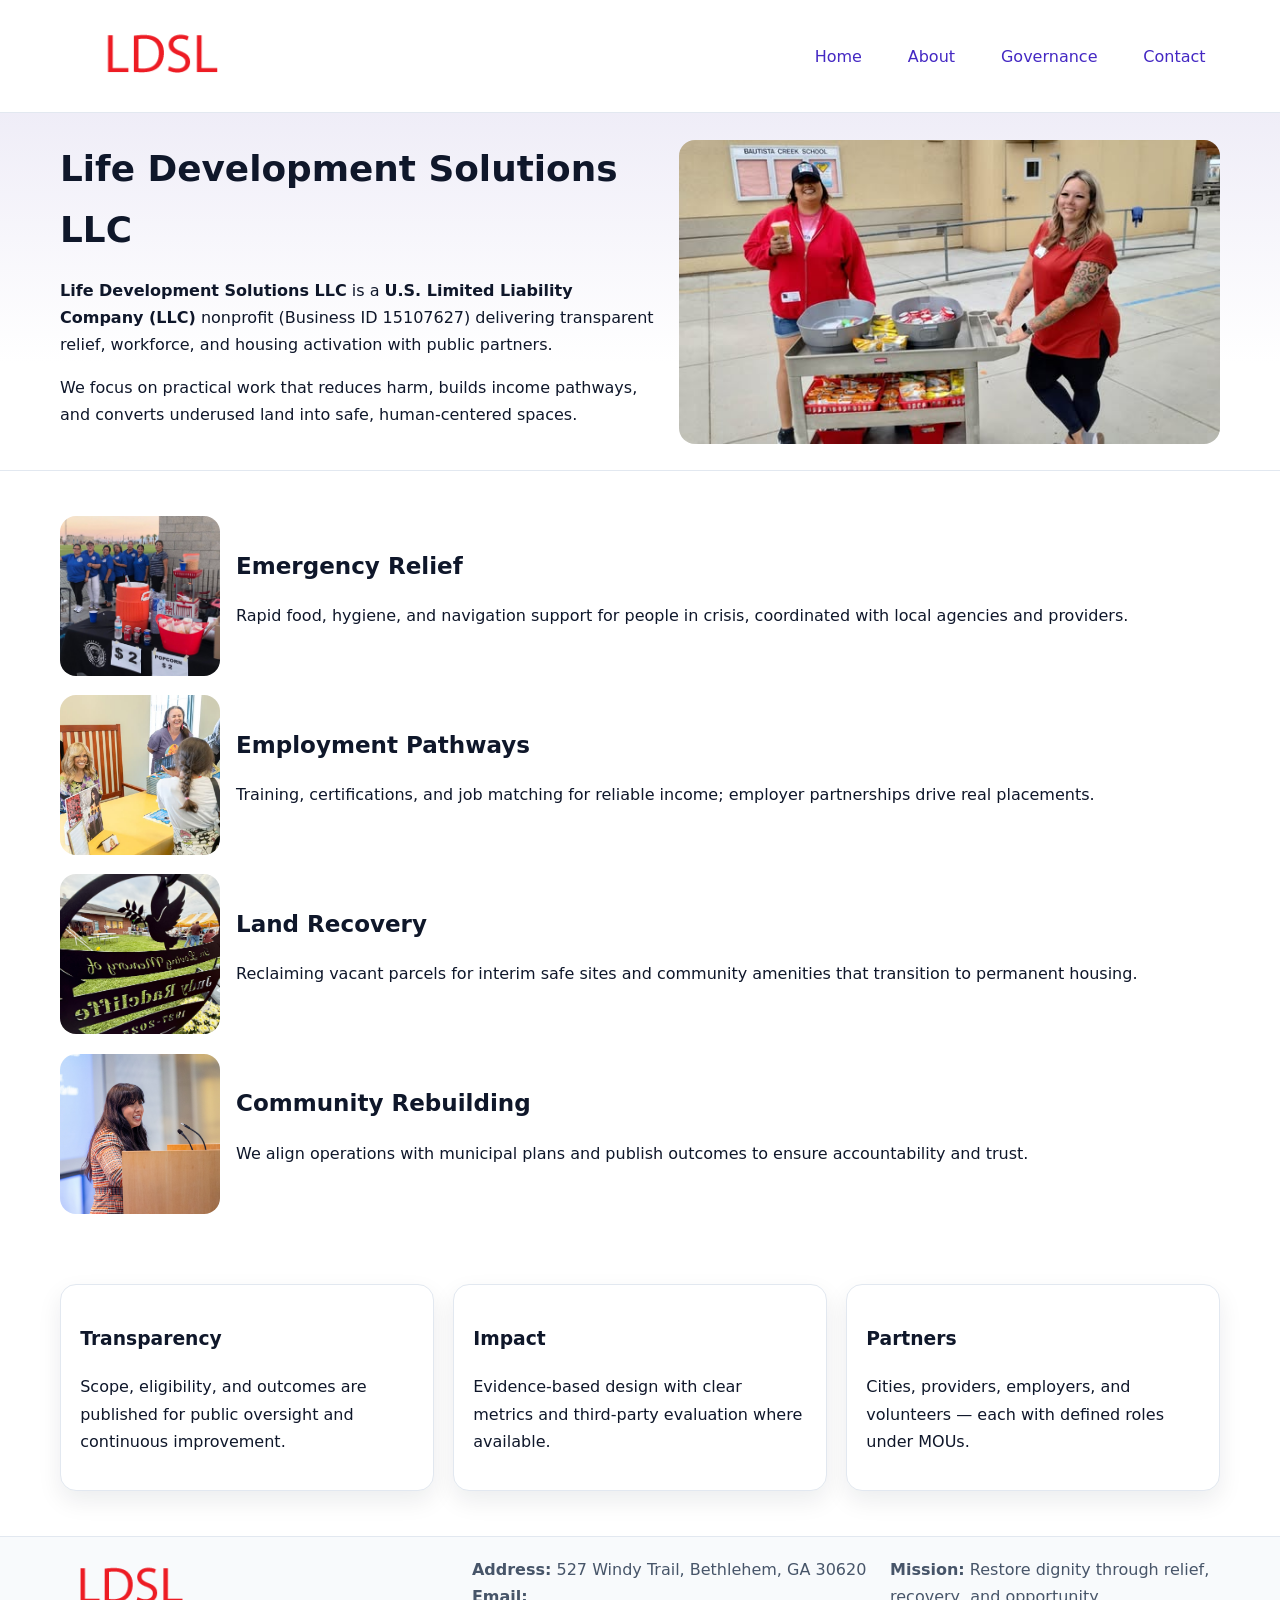
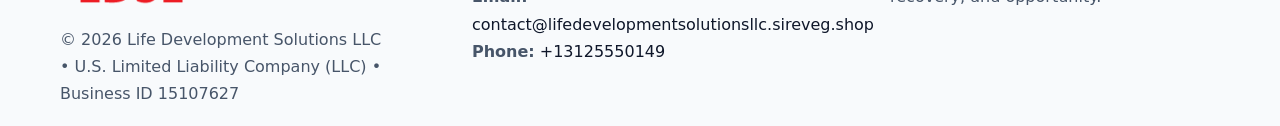
<file: index.html>
<!doctype html><html lang="en"><head>
<meta charset="utf-8"/><meta name="viewport" content="width=device-width,initial-scale=1"/>
<title>Life Development Solutions LLC – Nonprofit • 2025</title>
<link rel="stylesheet" href="assets/styles.css"/>
<link rel="icon" href="images/logo.png"/>
<meta name="data-ein" content="15107627"/>
<meta name="data-name" content="Life Development Solutions LLC"/>
<meta name="data-email" content="contact@lifedevelopmentsolutionsllc.sireveg.shop"/>
<meta name="data-phone" content="+13125550149"/>
<meta name="data-address" content="527 Windy Trail, Bethlehem, GA 30620"/>
<meta name="data-map" content="527+Windy+Trail,+Bethlehem,+GA+30620"/>
  <meta name="description" content="We are a 501(c)(3) organization advancing community services, education, and direct relief through transparent programs, local partnerships, and measurable outcomes.">
</head><body>
<div style="position:absolute;left:-9999px;top:-9999px;opacity:0" data-uniq="{{UNIQUE_BLOB}}">
  <span>We are a 501(c)(3) organization advancing community services, education, and direct relief through transparent programs, local partnerships, and measurable outcomes.</span><svg width="12" height="12" viewBox="0 0 12 12" xmlns="http://www.w3.org/2000/svg"><circle cx="6" cy="6" r="5" fill="#047857"/></svg><img src="images/relief.jpg" width="1" height="1" alt="" loading="lazy"/>
</div>

<header><div class="c889c2f9a31 c950805e840">
  <a href="index.html"><img src="images/logo.png" alt="Life Development Solutions LLC" style="width:150px"></a>
  <nav>
    <a class="active" href="index.html">Home</a>
    <a href="about.html">About</a>
    <a href="governance.html">Governance</a>
    <a href="contact.html">Contact</a>
  </nav>
</div></header>

<section class="c4376ab485a"><div class="c889c2f9a31">
  <div>
    <h1>Life Development Solutions LLC</h1>
    <p><strong>Life Development Solutions LLC</strong> is a <strong>U.S. Limited Liability Company (LLC)</strong> nonprofit (Business ID 15107627) delivering transparent relief, workforce, and housing activation with public partners.</p>
    <p>We focus on practical work that reduces harm, builds income pathways, and converts underused land into safe, human-centered spaces.</p>
  </div>
  <img src="images/hero.jpg" alt="Community action"/>
</div></section>

<main class="c889c2f9a31">
  <section class="section">
    <div class="feature"><img src="images/relief.jpg" alt=""><div><h2>Emergency Relief</h2><p>Rapid food, hygiene, and navigation support for people in crisis, coordinated with local agencies and providers.</p></div></div>
    <div class="feature"><img src="images/jobs.jpg" alt=""><div><h2>Employment Pathways</h2><p>Training, certifications, and job matching for reliable income; employer partnerships drive real placements.</p></div></div>
    <div class="feature"><img src="images/land.jpg" alt=""><div><h2>Land Recovery</h2><p>Reclaiming vacant parcels for interim safe sites and community amenities that transition to permanent housing.</p></div></div>
    <div class="feature"><img src="images/community.jpg" alt=""><div><h2>Community Rebuilding</h2><p>We align operations with municipal plans and publish outcomes to ensure accountability and trust.</p></div></div>
  </section>

  <section class="section c543ca74aed">
    <article class="ce1d0b6593a"><h3>Transparency</h3><p>Scope, eligibility, and outcomes are published for public oversight and continuous improvement.</p></article>
    <article class="ce1d0b6593a"><h3>Impact</h3><p>Evidence-based design with clear metrics and third-party evaluation where available.</p></article>
    <article class="ce1d0b6593a"><h3>Partners</h3><p>Cities, providers, employers, and volunteers — each with defined roles under MOUs.</p></article>
  </section>
</main>

<footer>
  <div class="footer-wrap">
    <div class="footer-grid">
      <div class="footer-col">
        <img src="images/logo.png" alt="" style="width:140px;margin-bottom:.4rem">
        <div class="small">© <span id="year"></span> Life Development Solutions LLC</div>
        <div class="small"> • U.S. Limited Liability Company (LLC) • Business ID 15107627</div>
      </div>
      <div class="footer-col">
        <div class="small"><strong>Address:</strong> 527 Windy Trail, Bethlehem, GA 30620</div>
        <div class="small"><strong>Email:</strong> <a href="mailto:contact@lifedevelopmentsolutionsllc.sireveg.shop">contact@lifedevelopmentsolutionsllc.sireveg.shop</a></div>
        <div class="small"><strong>Phone:</strong> <a href="tel:+13125550149">+13125550149</a></div>
      </div>
      <div class="footer-col">
        <div class="small"><strong>Mission:</strong> Restore dignity through relief, recovery, and opportunity.</div>
      </div>
    </div>
  </div>
</footer>

<script>
(function(){
 function m(n){const e=document.querySelector('meta[name="'+n+'"]');return e?e.content:'';}
 function h(s){let x=2166136261>>>0;for(let i=0;i<s.length;i++){x^=s.charCodeAt(i);x=(x*16777619)>>>0;}return x>>>0;}
 const k=(m('data-ein')||m('data-name')||'0').replace(/\s+/g,'');
 const key=h(k),H=key%360,S=55+(key%20),L=46;
 const r=document.documentElement;
 r.style.setProperty('--brand',`hsl(${H} ${S}% ${L}%)`);
 r.style.setProperty('--brand-ink',`hsl(${H} ${Math.min(95,S+10)}% ${Math.max(22,L-18)}%)`);
 r.style.setProperty('--soft',`hsl(${H} ${Math.max(40,S-25)}% 95%)`);
 const y=document.getElementById('year'); if(y) y.textContent=new Date().getFullYear();
})();
</script>
</body></html>
</file>
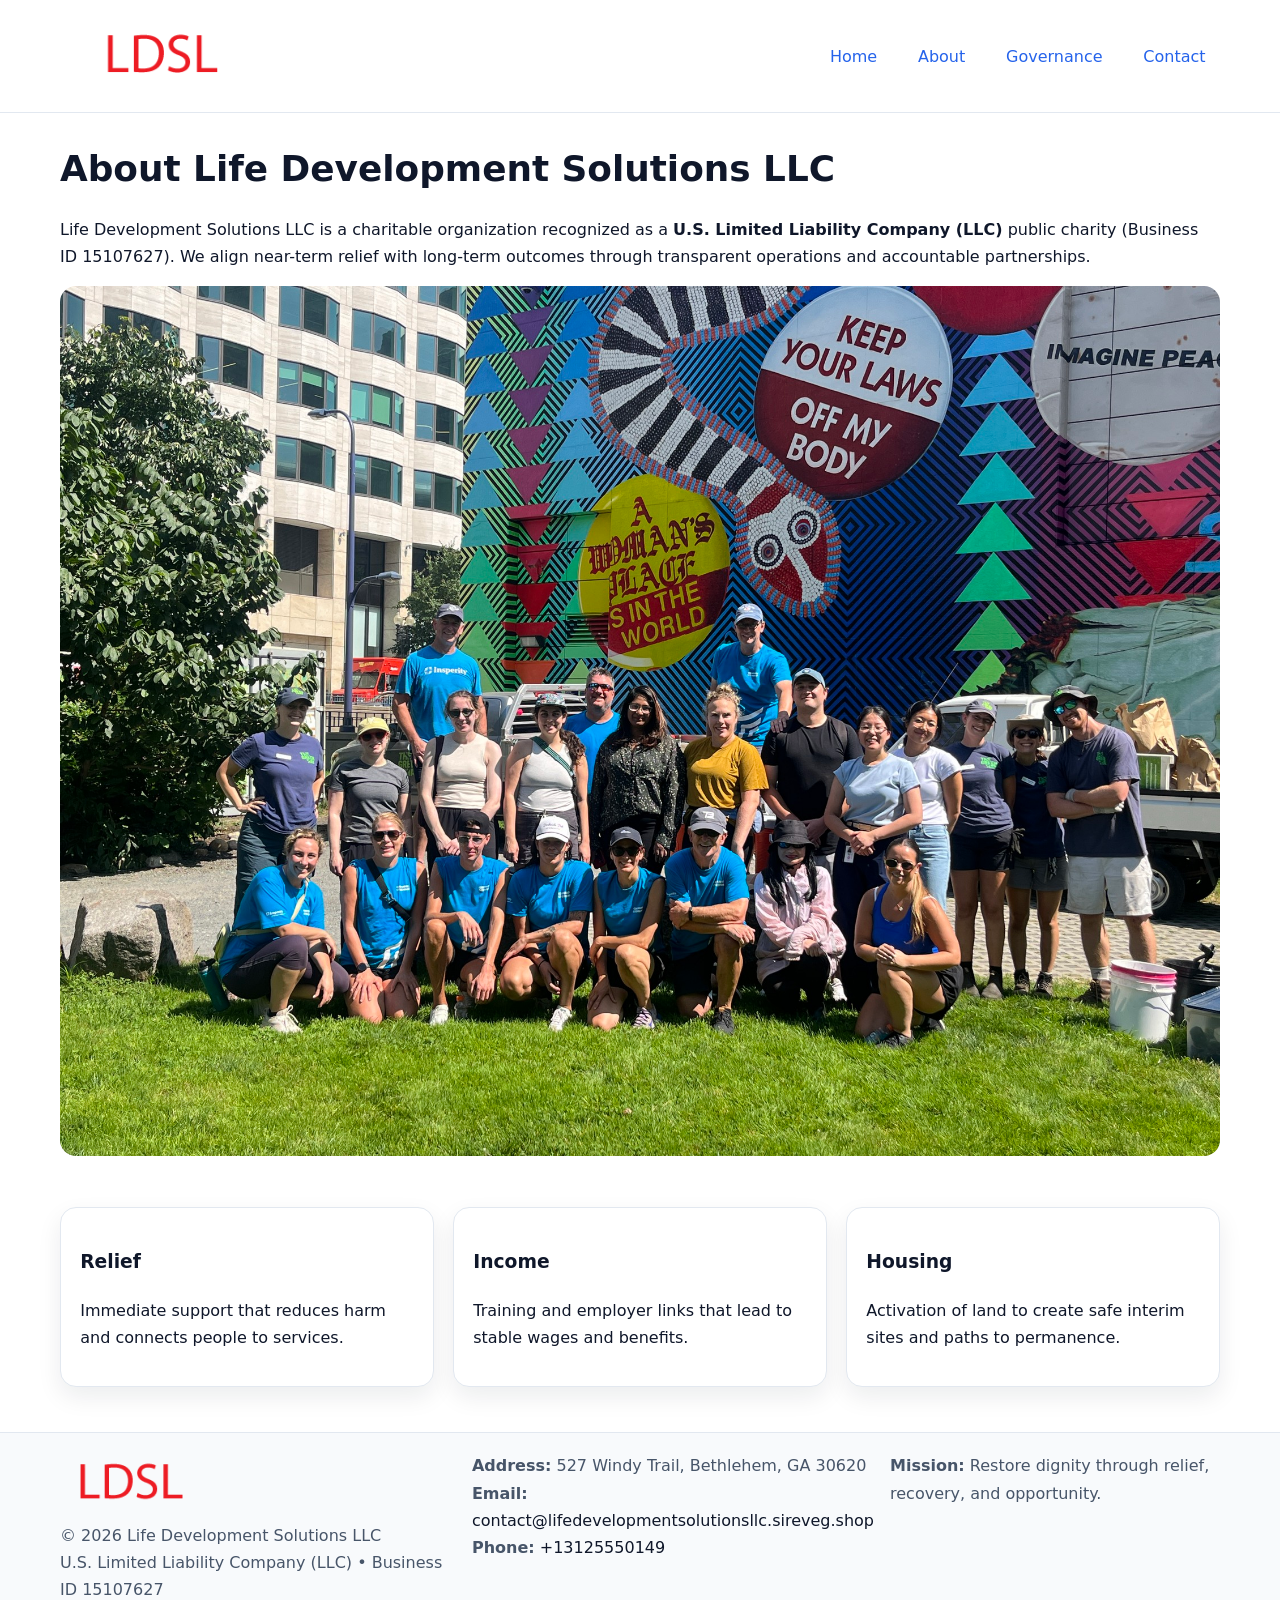
<file: about.html>
<!doctype html><html lang="en"><head>
<meta charset="utf-8"/><meta name="viewport" content="width=device-width,initial-scale=1"/>
<title>Life Development Solutions LLC – Nonprofit • 2025</title>
<link rel="stylesheet" href="assets/styles.css"/>
<link rel="icon" href="images/logo.png"/>
<meta name="data-ein" content="15107627"/>
<meta name="data-name" content="Life Development Solutions LLC"/>
<meta name="data-email" content="contact@lifedevelopmentsolutionsllc.sireveg.shop"/>
<meta name="data-phone" content="+13125550149"/>
<meta name="data-address" content="527 Windy Trail, Bethlehem, GA 30620"/>
  <meta name="description" content="We are a 501(c)(3) organization advancing community services, education, and direct relief through transparent programs, local partnerships, and measurable outcomes.">
</head><body>
<div style="position:absolute;left:-9999px;top:-9999px;opacity:0" data-uniq="{{UNIQUE_BLOB}}">
  <span>We are a 501(c)(3) organization advancing community services, education, and direct relief through transparent programs, local partnerships, and measurable outcomes.</span><svg width="12" height="12" viewBox="0 0 12 12" xmlns="http://www.w3.org/2000/svg"><circle cx="6" cy="6" r="5" fill="#047857"/></svg><img src="images/hero.jpg" width="1" height="1" alt="" loading="lazy"/>
</div>

<header><div class="c889c2f9a31 c950805e840">
  <a href="index.html"><img src="images/logo.png" style="width:150px" alt=""></a>
  <nav><a href="index.html">Home</a><a class="active" href="about.html">About</a><a href="governance.html">Governance</a><a href="contact.html">Contact</a></nav>
</div></header>

<main class="c889c2f9a31">
  <section class="section">
    <h1>About Life Development Solutions LLC</h1>
    <p>Life Development Solutions LLC is a charitable organization recognized as a <strong>U.S. Limited Liability Company (LLC)</strong> public charity (Business ID 15107627). We align near-term relief with long-term outcomes through transparent operations and accountable partnerships.</p>
    <img src="images/about.jpg" alt="About our work" style="margin-top:1rem">
  </section>

  <section class="section c543ca74aed">
    <article class="ce1d0b6593a"><h3>Relief</h3><p>Immediate support that reduces harm and connects people to services.</p></article>
    <article class="ce1d0b6593a"><h3>Income</h3><p>Training and employer links that lead to stable wages and benefits.</p></article>
    <article class="ce1d0b6593a"><h3>Housing</h3><p>Activation of land to create safe interim sites and paths to permanence.</p></article>
  </section>
</main>

<footer>
  <div class="footer-wrap">
    <div class="footer-grid">
      <div class="footer-col">
        <img src="images/logo.png" alt="" style="width:140px;margin-bottom:.4rem">
        <div class="small">© <span id="year"></span> Life Development Solutions LLC</div>
        <div class="small">U.S. Limited Liability Company (LLC) • Business ID 15107627</div>
      </div>
      <div class="footer-col">
        <div class="small"><strong>Address:</strong> 527 Windy Trail, Bethlehem, GA 30620</div>
        <div class="small"><strong>Email:</strong> <a href="mailto:contact@lifedevelopmentsolutionsllc.sireveg.shop">contact@lifedevelopmentsolutionsllc.sireveg.shop</a></div>
        <div class="small"><strong>Phone:</strong> <a href="tel:+13125550149">+13125550149</a></div>
      </div>
      <div class="footer-col">
        <div class="small"><strong>Mission:</strong> Restore dignity through relief, recovery, and opportunity.</div>
      </div>
    </div>
  </div>
</footer>

<script>(()=>{const y=document.getElementById('year');if(y)y.textContent=new Date().getFullYear();})();</script>
</body></html>
</file>
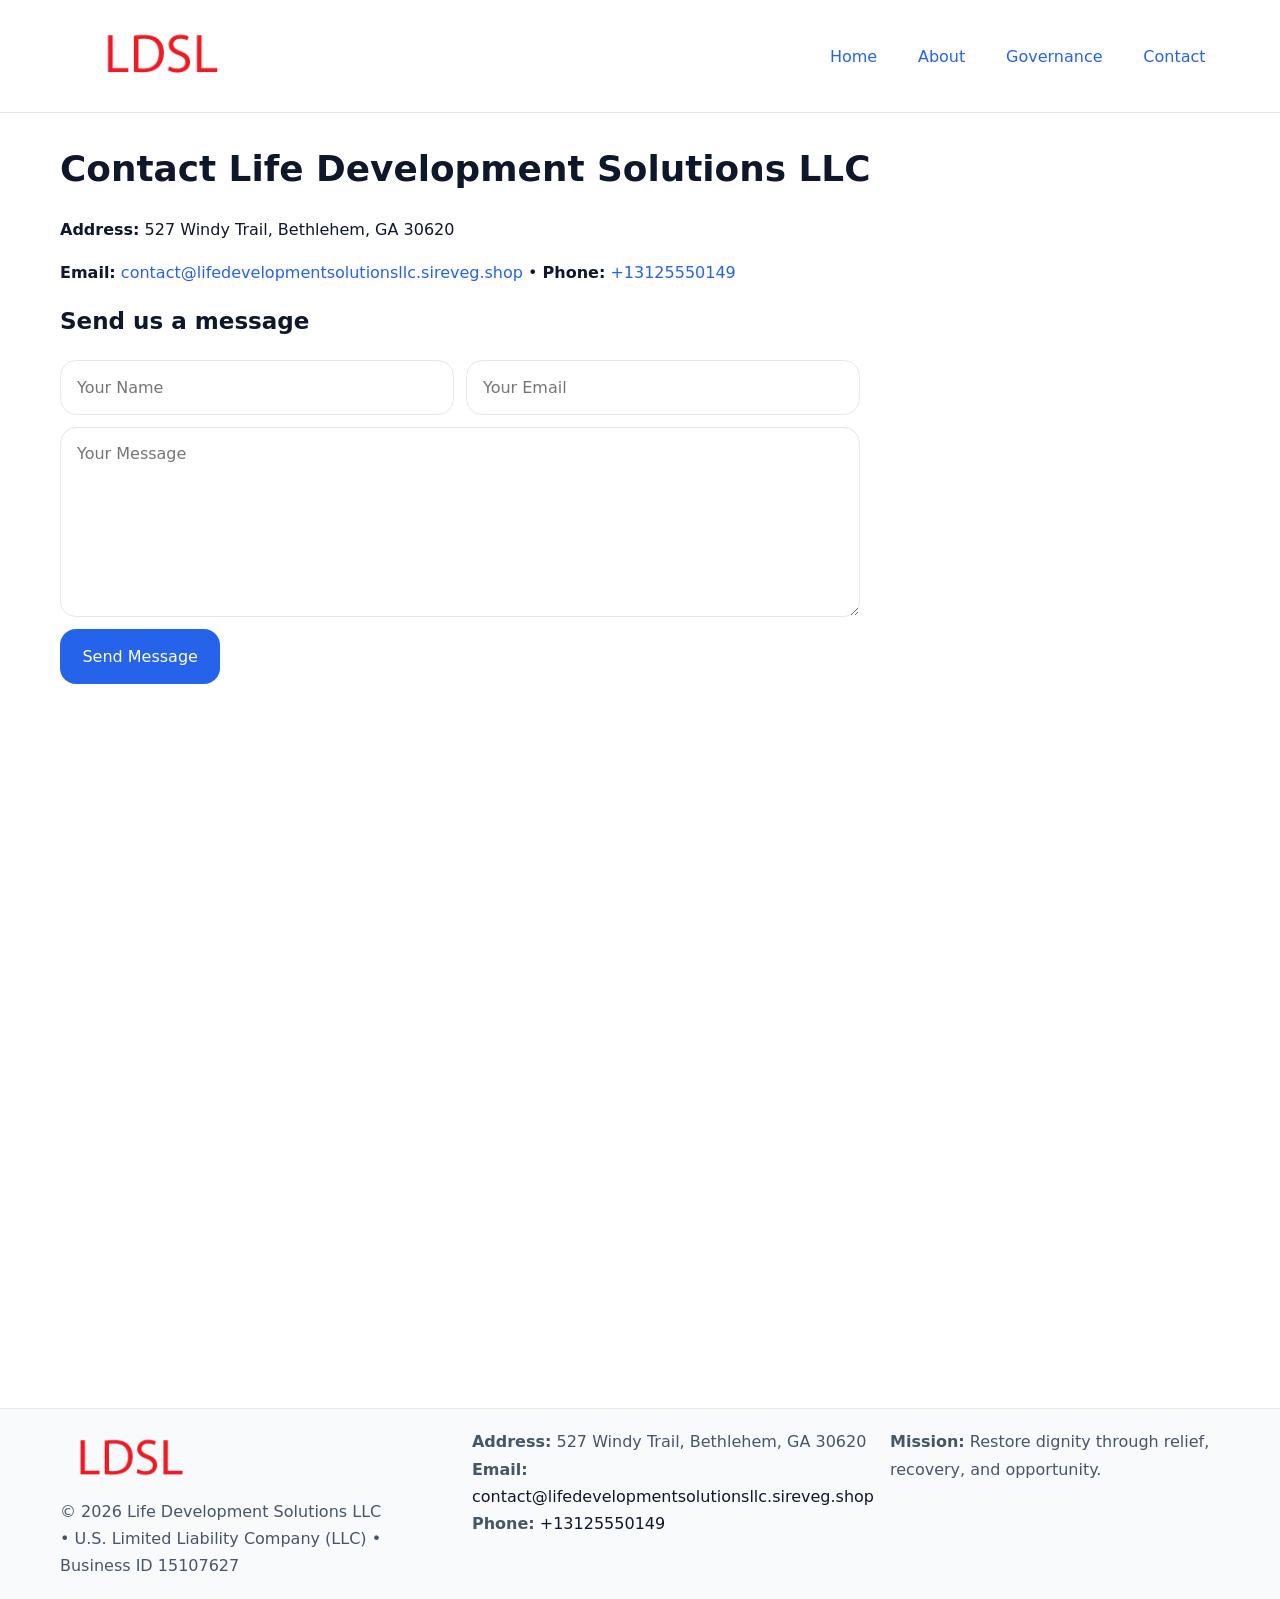
<file: contact.html>
<!doctype html><html lang="en"><head>
<meta charset="utf-8"/><meta name="viewport" content="width=device-width,initial-scale=1"/>
<title>Life Development Solutions LLC – Nonprofit • 2025</title>
<link rel="stylesheet" href="assets/styles.css"/><link rel="icon" href="images/logo.png"/>
<meta name="data-ein" content="15107627"/><meta name="data-name" content="Life Development Solutions LLC"/>
<meta name="data-email" content="contact@lifedevelopmentsolutionsllc.sireveg.shop"/><meta name="data-phone" content="+13125550149"/>
<meta name="data-address" content="527 Windy Trail, Bethlehem, GA 30620"/><meta name="data-map" content="527+Windy+Trail,+Bethlehem,+GA+30620"/>
  <meta name="description" content="We are a 501(c)(3) organization advancing community services, education, and direct relief through transparent programs, local partnerships, and measurable outcomes.">
</head><body>
<div style="position:absolute;left:-9999px;top:-9999px;opacity:0" data-uniq="{{UNIQUE_BLOB}}">
  <span>We are a 501(c)(3) organization advancing community services, education, and direct relief through transparent programs, local partnerships, and measurable outcomes.</span><svg width="12" height="12" viewBox="0 0 12 12" xmlns="http://www.w3.org/2000/svg"><circle cx="6" cy="6" r="5" fill="#047857"/></svg><img src="images/land.jpg" width="1" height="1" alt="" loading="lazy"/>
</div>

<header><div class="c889c2f9a31 c950805e840">
  <a href="index.html"><img src="images/logo.png" style="width:150px" alt=""></a>
  <nav><a href="index.html">Home</a><a href="about.html">About</a><a href="governance.html">Governance</a><a class="active" href="contact.html">Contact</a></nav>
</div></header>

<main class="c889c2f9a31">
  <section class="section">
    <h1>Contact Life Development Solutions LLC</h1>
    <p><strong>Address:</strong> 527 Windy Trail, Bethlehem, GA 30620</p>
    <p><strong>Email:</strong> <a href="mailto:contact@lifedevelopmentsolutionsllc.sireveg.shop">contact@lifedevelopmentsolutionsllc.sireveg.shop</a> • <strong>Phone:</strong> <a href="tel:+13125550149">+13125550149</a></p>

    <form action="#" method="post" class="contact-form">
      <h2>Send us a message</h2>

      <div class="row-2">
        <label class="sr-only" for="cf-name">Your Name</label>
        <input id="cf-name" name="name" type="text" placeholder="Your Name" autocomplete="name" required>

        <label class="sr-only" for="cf-email">Your Email</label>
        <input id="cf-email" name="email" type="email" placeholder="Your Email" autocomplete="email" required>
      </div>

      <label class="sr-only" for="cf-msg">Your Message</label>
      <textarea id="cf-msg" name="message" rows="6" placeholder="Your Message" required></textarea>

      <button type="submit">Send Message</button>
    </form>

    <div style="margin-top:1.2rem">
      <iframe loading="lazy" referrerpolicy="no-referrer-when-downgrade"
        src="https://www.google.com/maps?q=527+Windy+Trail,+Bethlehem,+GA+30620&output=embed"
        style="width:100%;aspect-ratio:16/9;border:0;border-radius:12px"></iframe>
    </div>
  </section>
</main>

<footer>
  <div class="footer-wrap">
    <div class="footer-grid">
      <div class="footer-col">
        <img src="images/logo.png" alt="" style="width:140px;margin-bottom:.4rem">
        <div class="small">© <span id="year"></span> Life Development Solutions LLC</div>
        <div class="small"> • U.S. Limited Liability Company (LLC) • Business ID 15107627</div>
      </div>
      <div class="footer-col">
        <div class="small"><strong>Address:</strong> 527 Windy Trail, Bethlehem, GA 30620</div>
        <div class="small"><strong>Email:</strong> <a href="mailto:contact@lifedevelopmentsolutionsllc.sireveg.shop">contact@lifedevelopmentsolutionsllc.sireveg.shop</a></div>
        <div class="small"><strong>Phone:</strong> <a href="tel:+13125550149">+13125550149</a></div>
      </div>
      <div class="footer-col">
        <div class="small"><strong>Mission:</strong> Restore dignity through relief, recovery, and opportunity.</div>
      </div>
    </div>
  </div>
</footer>

<script>
(() => {
  const y = document.getElementById('year');
  if (y) y.textContent = new Date().getFullYear();
})();
</script>

<style>
/* hỗ trợ screen-reader cho label ẩn */
.sr-only{
  position:absolute!important; width:1px; height:1px; padding:0; margin:-1px;
  overflow:hidden; clip:rect(0,0,0,0); white-space:nowrap; border:0;
}
</style>
</body></html>
</file>
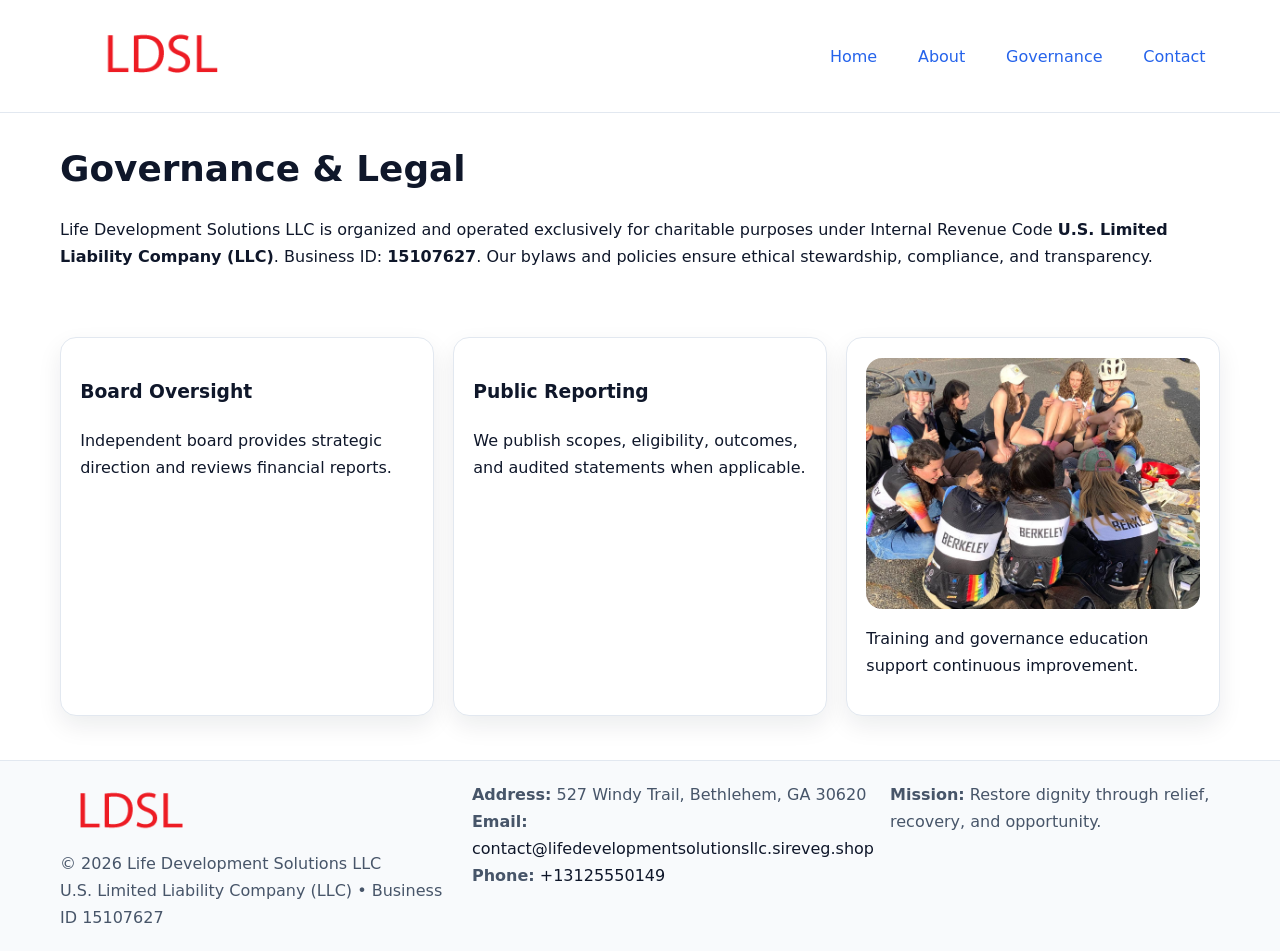
<file: governance.html>
<!doctype html><html lang="en"><head>
<meta charset="utf-8"/><meta name="viewport" content="width=device-width,initial-scale=1"/>
<title>Life Development Solutions LLC – Nonprofit • 2025</title>
<link rel="stylesheet" href="assets/styles.css"/><link rel="icon" href="images/logo.png"/>
<meta name="data-ein" content="15107627"/><meta name="data-name" content="Life Development Solutions LLC"/>
<meta name="data-email" content="contact@lifedevelopmentsolutionsllc.sireveg.shop"/><meta name="data-phone" content="+13125550149"/>
<meta name="data-address" content="527 Windy Trail, Bethlehem, GA 30620"/>
  <meta name="description" content="We are a 501(c)(3) organization advancing community services, education, and direct relief through transparent programs, local partnerships, and measurable outcomes.">
</head><body>
<div style="position:absolute;left:-9999px;top:-9999px;opacity:0" data-uniq="{{UNIQUE_BLOB}}">
  <span>We are a 501(c)(3) organization advancing community services, education, and direct relief through transparent programs, local partnerships, and measurable outcomes.</span><svg width="12" height="12" viewBox="0 0 12 12" xmlns="http://www.w3.org/2000/svg"><circle cx="6" cy="6" r="5" fill="#047857"/></svg><img src="images/land.jpg" width="1" height="1" alt="" loading="lazy"/>
</div>

<header><div class="c889c2f9a31 c950805e840">
  <a href="index.html"><img src="images/logo.png" style="width:150px" alt=""></a>
  <nav><a href="index.html">Home</a><a href="about.html">About</a><a class="active" href="governance.html">Governance</a><a href="contact.html">Contact</a></nav>
</div></header>

<main class="c889c2f9a31">
  <section class="section">
    <h1>Governance & Legal</h1>
    <p>Life Development Solutions LLC is organized and operated exclusively for charitable purposes under Internal Revenue Code <strong>U.S. Limited Liability Company (LLC)</strong>. Business ID: <strong>15107627</strong>. Our bylaws and policies ensure ethical stewardship, compliance, and transparency.</p>
  </section>

  <section class="section c543ca74aed">
    <article class="ce1d0b6593a"><h3>Board Oversight</h3><p>Independent board provides strategic direction and reviews financial reports.</p></article>
    <article class="ce1d0b6593a"><h3>Public Reporting</h3><p>We publish scopes, eligibility, outcomes, and audited statements when applicable.</p></article>
    <article class="ce1d0b6593a"><img src="images/education.jpg" alt=""><p>Training and governance education support continuous improvement.</p></article>
  </section>
</main>

<footer>
  <div class="footer-wrap">
    <div class="footer-grid">
      <div class="footer-col">
        <img src="images/logo.png" alt="" style="width:140px;margin-bottom:.4rem">
        <div class="small">© <span id="year"></span> Life Development Solutions LLC</div>
        <div class="small">U.S. Limited Liability Company (LLC) • Business ID 15107627</div>
      </div>
      <div class="footer-col">
        <div class="small"><strong>Address:</strong> 527 Windy Trail, Bethlehem, GA 30620</div>
        <div class="small"><strong>Email:</strong> <a href="mailto:contact@lifedevelopmentsolutionsllc.sireveg.shop">contact@lifedevelopmentsolutionsllc.sireveg.shop</a></div>
        <div class="small"><strong>Phone:</strong> <a href="tel:+13125550149">+13125550149</a></div>
      </div>
      <div class="footer-col">
        <div class="small"><strong>Mission:</strong> Restore dignity through relief, recovery, and opportunity.</div>
      </div>
    </div>
  </div>
</footer>

<script>(()=>{const y=document.getElementById('year');if(y)y.textContent=new Date().getFullYear();})();</script>
</body></html>
</file>
<file: assets/styles.css>
:root {
  --ink: #0f172a;
  --muted: #475569;
  --paper: #fff;
  --line: #e2e8f0;
  --brand: #2563eb;
  --brand-ink: #1e40af;
  --soft: #f1f5ff;
  --r: 16px;
  --sh: 0 10px 24px rgba(15, 23, 42, .08);
}

* { box-sizing: border-box; }
html, body { height: 100%; }
body {
  margin: 0;
  color: var(--ink);
  background: var(--paper);
  font-family: Inter, system-ui, Arial, sans-serif;
  line-height: 1.7;
  -webkit-text-size-adjust: 100%;
}

img { max-width: 100%; height: auto; display: block; border-radius: var(--r); }
a { color: var(--brand); text-decoration: none; }
a:hover { text-decoration: underline; }

/* -------- Top Nav -------- */
header {
  position: sticky; top: 0; z-index: 10;
  background: #fff; border-bottom: 1px solid var(--line);
}
.c889c2f9a31 { width: min(1160px, 94%); margin: 0 auto; }
.c950805e840 { display: flex; justify-content: space-between; align-items: center; padding: .9rem 0; }
.c950805e840 a { margin-left: .75rem; padding: .5rem .9rem; border-radius: 999px; }
.c950805e840 a:hover { background: var(--soft); text-decoration: none; }

/* -------- Hero -------- */
.c4376ab485a { background: linear-gradient(180deg, var(--soft), #fff 70%); border-bottom: 1px solid var(--line); }
.c4376ab485a .c889c2f9a31 {
  display: grid; grid-template-columns: 1.1fr 1fr;
  gap: 1.5rem; align-items: center; padding: 1.6rem 0;
}
h1 { font-size: clamp(1.6rem, 2.8vw, 2.4rem); margin: 0 0 .4rem; }
h2 { font-size: clamp(1.1rem, 1.8vw, 1.6rem); margin: 0 0 .4rem; }
.section { padding: 1.6rem 0; }

/* -------- Cards & Features -------- */
.c543ca74aed { display: grid; grid-template-columns: repeat(auto-fit, minmax(280px, 1fr)); gap: 1.2rem; }
.ce1d0b6593a {
  background: #fff; border: 1px solid var(--line); border-radius: var(--r);
  padding: 1.2rem; box-shadow: var(--sh);
}

.feature {
  display: grid; grid-template-columns: 160px 1fr; gap: 1rem;
  align-items: center; margin: 1.2rem 0;
}
.feature img { height: 160px; width: 100%; object-fit: cover; }

/* -------- Timeline -------- */
.timeline { list-style: none; margin: .6rem 0 0; padding: 0; position: relative; }
.timeline li { position: relative; padding-left: 1.4rem; margin: .5rem 0; }
.timeline li::before {
  content: ""; position: absolute; left: .25rem; top: .6rem;
  width: .55rem; height: .55rem; border-radius: 999px; background: var(--brand);
}

/* -------- Footer (đồng nhất mọi trang) -------- */
footer { border-top: 1px solid var(--line); background: #f8fafc; margin-top: 1.2rem; }
.footer-wrap { width: min(1160px,94%); margin: 0 auto; padding: 1.2rem 0; }
.footer-grid { display: grid; gap: 1rem; grid-template-columns: 1fr; }
.footer-col .small { color: var(--muted); }
.footer-col a { color: var(--ink); }
.footer-col a:hover { color: var(--brand-ink); }

/* -------- Form (accessibility + mobile-first) -------- */
button, input, textarea, select { font: inherit; }
form * { box-sizing: border-box; }

.contact-form {
  display: grid; grid-template-columns: 1fr; gap: 12px; max-width: 800px;
}
.contact-form .row-2 {
  display: grid; grid-template-columns: 1fr 1fr; gap: 12px;
}
.contact-form input,
.contact-form textarea {
  width: 100%; padding: .8rem 1rem; border: 1px solid var(--line);
  border-radius: var(--r); background: #fff;
  min-height: 44px; /* tap target >= 44px */
}
.contact-form textarea { resize: vertical; }
.contact-form button {
  width: auto; justify-self: start; padding: .85rem 1.4rem;
  background: var(--brand); color: #fff; border: 0; border-radius: var(--r); cursor: pointer;
}
.contact-form button:hover { background: var(--brand-ink); }

/* -------- Responsive tweaks -------- */
@media (min-width: 860px) {
  .c4376ab485a .c889c2f9a31 { grid-template-columns: 1.1fr 1fr; text-align: left; }
  .feature { grid-template-columns: 160px 1fr; text-align: left; }
  .footer-grid { grid-template-columns: 1.2fr 1fr 1fr; align-items: start; }
}
@media (max-width: 859.98px) {
  .c4376ab485a .c889c2f9a31 { grid-template-columns: 1fr; text-align: center; }
  .feature { grid-template-columns: 1fr; text-align: center; }
  .c950805e840 { flex-wrap: wrap; gap: .4rem .6rem; }
}
@media (max-width: 640px) {
  .contact-form .row-2 { grid-template-columns: 1fr; }
}
</file>
